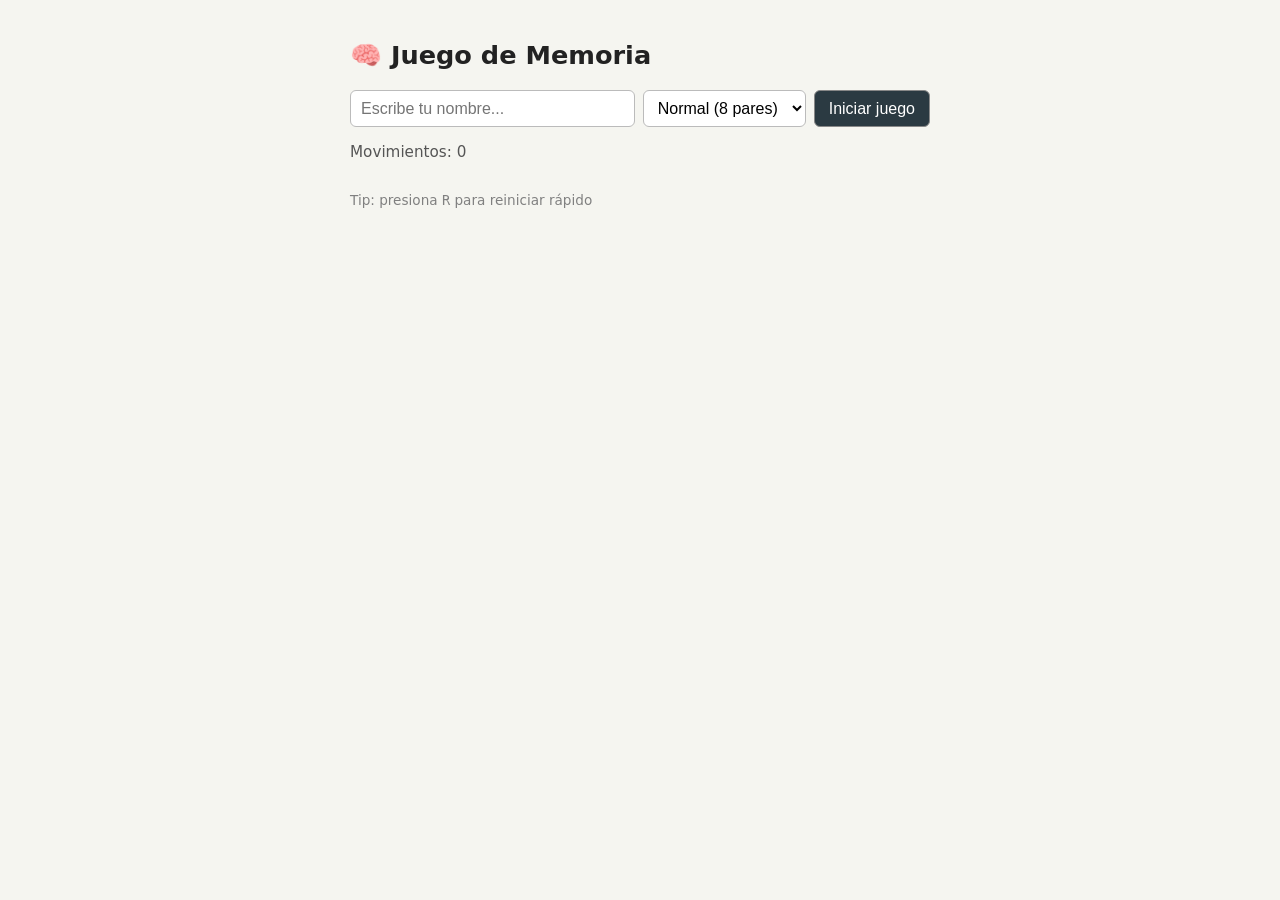
<file: JuegoMemoria/index.html>
<!DOCTYPE html>
<html lang="es">
<head>
  <meta charset="UTF-8">
  <meta name="viewport" content="width=device-width, initial-scale=1.0">
  <title>Juego de Memoria</title>
  <link rel="stylesheet" href="styles.css">
</head>
<body>

  <header>
    <h1>🧠 Juego de Memoria</h1>
  </header>

  <main>

    <section aria-label="Controles del juego">
      <div id="controles">

        <label for="inputNombre" class="sr-only">Tu nombre</label>
        <input
          type="text"
          id="inputNombre"
          placeholder="Escribe tu nombre..."
          maxlength="30"
        >

        <label for="selectDificultad" class="sr-only">Dificultad</label>
        <select id="selectDificultad">
          <option value="facil">Fácil (4 pares)</option>
          <option value="normal" selected>Normal (8 pares)</option>
          <option value="dificil">Difícil (12 pares)</option>
        </select>

        <button id="btnIniciar" type="button">Iniciar juego</button>
      </div>
    </section>

    <p id="movimientos" aria-live="polite">Movimientos: 0</p>


    <section aria-label="Tablero de juego">
      <div id="tablero" role="grid"></div>
    </section>

    <p id="mensaje" aria-live="assertive"></p>

  </main>

  <footer>
    <p id="hint">Tip: presiona <kbd>R</kbd> para reiniciar rápido</p>
  </footer>

  <script src="app.js"></script>
</body>
</html>
</file>
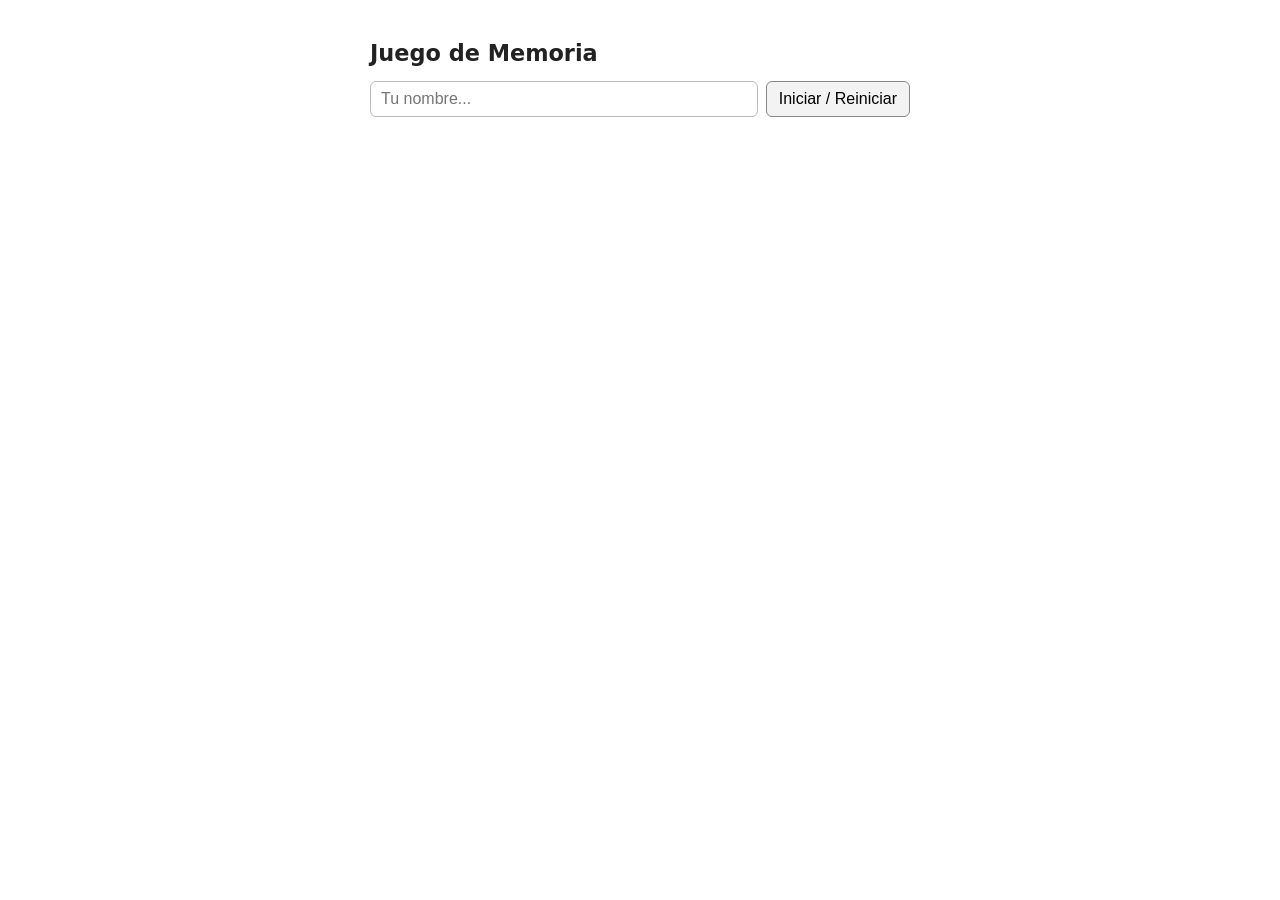
<file: JuegoMemoria/parte2_para_auditar.html>
<!DOCTYPE html>
<html lang="es">
<head>
<meta charset="UTF-8">
<meta name="viewport" content="width=device-width, initial-scale=1.0">
<title>Juego de Memoria — versión a auditar</title>
<style>
  body{font-family:system-ui,sans-serif;max-width:540px;margin:40px auto;padding:0 16px;color:#222}
  h1{font-size:1.4rem}
  .fila{display:flex;gap:8px;margin-bottom:16px}
  input{flex:1;padding:8px 10px;font-size:1rem;border:1px solid #bbb;border-radius:6px}
  button{padding:8px 12px;font-size:1rem;cursor:pointer;border:1px solid #888;border-radius:6px;background:#f3f3f3}
  #tablero{display:grid;grid-template-columns:repeat(4,1fr);gap:10px;margin-top:8px}
  .carta{aspect-ratio:1;display:flex;align-items:center;justify-content:center;
    font-size:1.8rem;background:#2b3a42;color:#fff;border-radius:10px;cursor:pointer;user-select:none}
  .carta.volteada{background:#e8eef0;color:#222}
  .carta.encontrada{background:#cdebd7;color:#222;cursor:default}
  #movimientos{color:#666;font-size:.9rem;margin-top:14px}
  #mensaje{font-size:1.1rem;font-weight:600;margin-top:8px}
</style>
</head>
<body>
<h1>Juego de Memoria</h1>

<div class="fila">
  <input id="nombre" placeholder="Tu nombre...">
  <button id="iniciar">Iniciar / Reiniciar</button>
</div>

<div id="tablero"></div>
<p id="movimientos"></p>
<p id="mensaje"></p>


<script>
  const EMOJIS = ['🍎', '🚀', '🐱', '🌵', '🎲', '🎧', '⚽', '🍕']; // 8 pares = 16 cartas

  // BUG (Arquitectura): las variables estaban sueltas una por una.
  // FIX: se agrupan en un objeto const state = {}
  // Ventaja: toda la información del juego vive en un solo lugar.
  // Es más fácil de leer, de reiniciar y de depurar.
  const state = {
    nombre: '',
    cartas: [],
    volteadas: [],
    movimientos: 0,
    bloqueado: false
  };

  const tablero = document.getElementById('tablero');

  document.getElementById('iniciar').addEventListener('click', function () {
    // FIX: leemos desde state en vez de variables sueltas
    state.nombre    = document.getElementById('nombre').value.trim();
    state.cartas    = [];
    state.volteadas = [];
    state.movimientos = 0;
    state.bloqueado   = false;

    EMOJIS.forEach(function (e) {
      state.cartas.push({ emoji: e, encontrada: false });
      state.cartas.push({ emoji: e, encontrada: false });
    });
    state.cartas.sort(function () { return Math.random() - 0.5; });
  
    // FIX (Seguridad): textContent en vez de innerHTML para limpiar el mensaje
    document.getElementById('mensaje').textContent = '';
    render();
  });

  function render() {
      // Nota: este innerHTML = '' está bien SOLO aquí, al iniciar la partida.
    // El problema en el original era llamarlo en cada click.
    tablero.innerHTML = '';
    for (let i = 0; i < state.cartas.length; i++) {
      const div = document.createElement('div');
      div.className = 'carta';
      div.dataset.indice = i;
      div.textContent = state.cartas[i].encontrada ? state.cartas[i].emoji : '?';
      tablero.appendChild(div);
    }
    document.getElementById('movimientos').textContent = 'Movimientos: ' + state.movimientos;
  }

  // FIX (Arquitectura — delegación de eventos):
  // BUG original: había un addEventListener por cada carta dentro de render().
  // FIX: un solo listener en el tablero que detecta que carta fue clickeada.
  tablero.addEventListener('click', function(evento) {
    const div = evento.target;
    // Solo actuamos si el click fue sobre una carta
    if (!div.classList.contains('carta')) return;
    voltearCarta(div);
  });

  function voltearCarta(div) {
    const i = Number(div.dataset.indice);
    // FIX (Bug funcional — bloqueo): sin este chequeo se podía voltear
    // una tercera carta mientras el setTimeout aún no había corrido.
    if (state.bloqueado) return;

    // FIX (Bug funcional — doble click): sin este chequeo, hacer doble click
    // en la misma carta la agregaba dos veces a volteadas[], y al comparar
    // a === b el emoji coincidía consigo mismo.
    if (state.cartas[i].encontrada) return;
    if (state.volteadas.includes(i)) return;
    div.textContent = state.cartas[i].emoji;
    div.classList.add('volteada');
    state.volteadas.push(i);

    if (state.volteadas.length === 2) {
      state.movimientos++;
      document.getElementById('movimientos').textContent = 'Movimientos: ' + state.movimientos;

      const a = state.volteadas[0];
      const b = state.volteadas[1];

      // FIX (Bug funcional — const divs):
      // BUG original: 'const divs' se declaraba dentro del if de par correcto,
      // pero se usaba también en el else de par incorrecto que está fuera de ese if.
      // Eso causaba un ReferenceError: divs is not defined en el bloque else.
      //
      // FIX: declaramos divs una sola vez aquí arriba, antes del if/else,
      // para que esté disponible en ambos bloques.
      const divs = tablero.children;

      // FIX (Arquitectura): comparamos usando el estado (state.cartas),
      // no el texto del DOM (divs[a].textContent).
      if (state.cartas[a].emoji === state.cartas[b].emoji) {
        // Par correcto
        state.cartas[a].encontrada = true;
        state.cartas[b].encontrada = true;
        divs[a].classList.remove('volteada');
        divs[b].classList.remove('volteada');
        divs[a].classList.add('encontrada');
        divs[b].classList.add('encontrada');
        state.volteadas = [];
        revisarVictoria();

      } else {
        // Par incorrecto: bloqueamos y ocultamos después de 900ms
        state.bloqueado = true; // bloqueamos el tablero

        setTimeout(function () {
          divs[a].textContent = '?';
          divs[b].textContent = '?';
          divs[a].classList.remove('volteada');
          divs[b].classList.remove('volteada');
          state.volteadas = [];
                    // FIX (Bug funcional — bloqueado en setTimeout):
          // BUG original: bloqueado = false nunca se ejecutaba dentro del setTimeout, 
          // por lo que el tablero quedaba bloqueado para siempre
          // después del primer par incorrecto
          // FIX: desbloquear DENTRO del setTimeout, después de ocultar las cartas.
          state.bloqueado = false; 
        }, 800);
      }
    }
  }

  function revisarVictoria() {
    const todasEncontradas = state.cartas.every(function (c) { return c.encontrada; });
    if (todasEncontradas) {
      // BUG (Seguridad — XSS):
      // El original usaba: mensaje.innerHTML = '¡Ganaste, ' + nombre + '! 🎉'
      // Si el usuario escribía HTML en el input ese código se ejecutaba en el navegador.
      // FIX: textContent trata todo como texto plano. Nunca ejecuta HTML.
      const nombreMostrar = state.nombre !== '' ? state.nombre : 'Jugador';
      document.getElementById('mensaje').textContent = '¡Ganaste, ' + nombreMostrar + '! 🎉';
    }
  }
</script>
</body>
</html>
</file>
<file: JuegoMemoria/styles.css>
/* === Estilos generales === */
body {
  font-family: system-ui, sans-serif;
  max-width: 36.25rem;   
  margin: 2.5rem auto;   
  padding: 0 1rem;       
  color: #222;
  background: #f5f5f0;
}

h1 {
  font-size: 1.6rem;       
  margin-bottom: 1.25rem;  
}

/* Clase utilitaria para labels que solo leen lectores de pantalla */
.sr-only {
  position: absolute;
  width: 1px;
  height: 1px;
  overflow: hidden;
  clip: rect(0,0,0,0);
  white-space: nowrap;
}

/* === Controles (input, select, botón) === */
#controles {
  display: flex;
  gap: 0.5rem;           
  flex-wrap: wrap;
  margin-bottom: 1rem;   
}

#inputNombre {
  flex: 1;
  padding: 0.5rem 0.625rem;  
  font-size: 1rem;
  border: 1px solid #bbb;
  border-radius: 0.375rem;   
  min-width: 8.75rem;        
}

#selectDificultad {
  padding: 0.5rem 0.625rem;
  font-size: 1rem;
  border: 1px solid #bbb;
  border-radius: 0.375rem;
  background: white;
  cursor: pointer;
}

#btnIniciar {
  padding: 0.5rem 0.875rem;  
  font-size: 1rem;
  cursor: pointer;
  border: 1px solid #888;
  border-radius: 0.375rem;
  background: #2b3a42;
  color: white;
}

#btnIniciar:hover {
  background: #3d525c;
}

/* === Contador de movimientos === */
#movimientos {
  color: #555;
  font-size: 0.95rem;
  margin: 0.25rem 0 0.75rem;  
}

/* === Tablero === */
#tablero {
  display: grid;
  grid-template-columns: repeat(4, 1fr);  
  gap: 0.625rem;   
  margin-top: 0.5rem;
}

/* === Carta base (boca abajo) === */
.carta {
  aspect-ratio: 1;
  display: flex;
  align-items: center;
  justify-content: center;
  font-size: 2rem;
  background: #2b3a42;
  color: white;
  border-radius: 0.625rem;   
  cursor: pointer;
  user-select: none;
  transition: background 0.2s;
}

.carta.volteada {
  background: #e8eef0;
  color: #222;
}

.carta.encontrada {
  background: #cdebd7;
  color: #222;
  cursor: default;
}

/* === Mensaje final === */
#mensaje {
  font-size: 1.2rem;
  font-weight: 600;
  margin-top: 0.75rem;   
  color: #2a6e40;
}

/* === Footer / hint === */
#hint {
  color: gray;
  font-size: 0.85rem;
  margin-top: 1rem;
}
</file>
